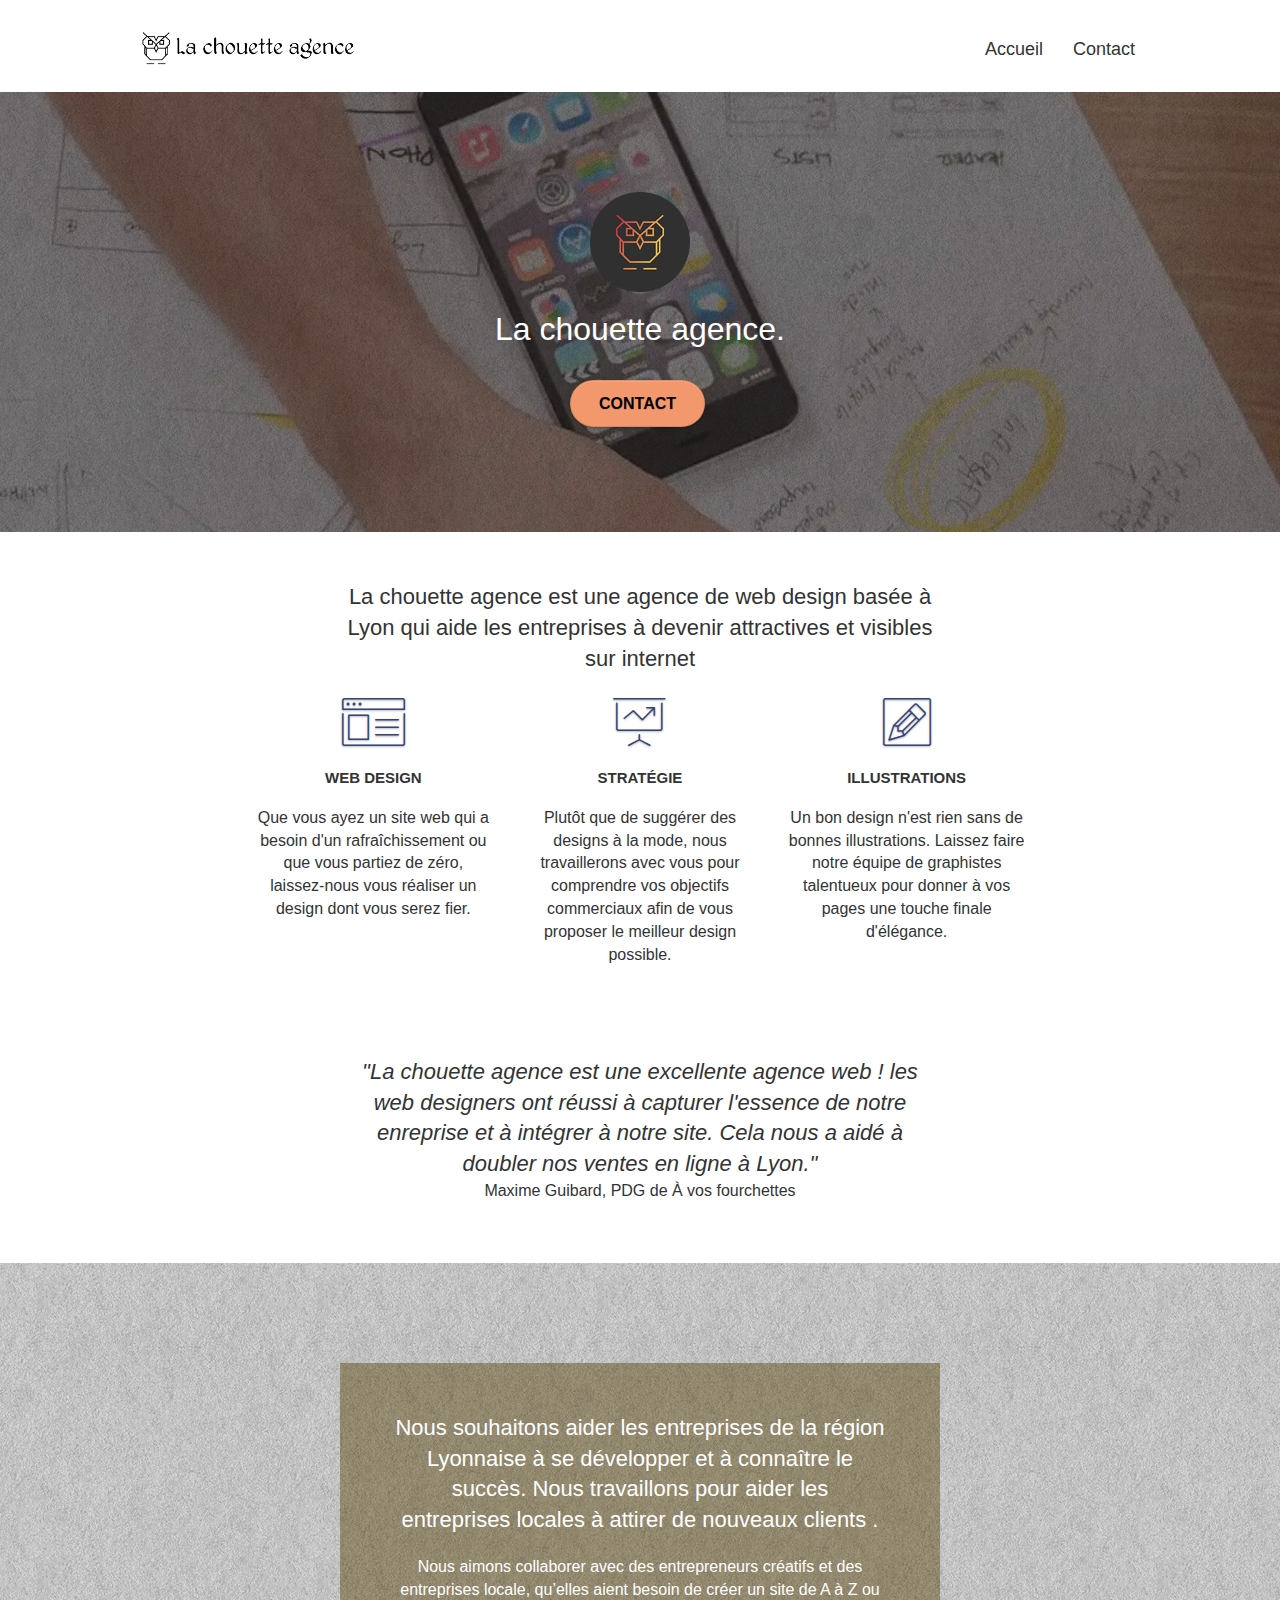
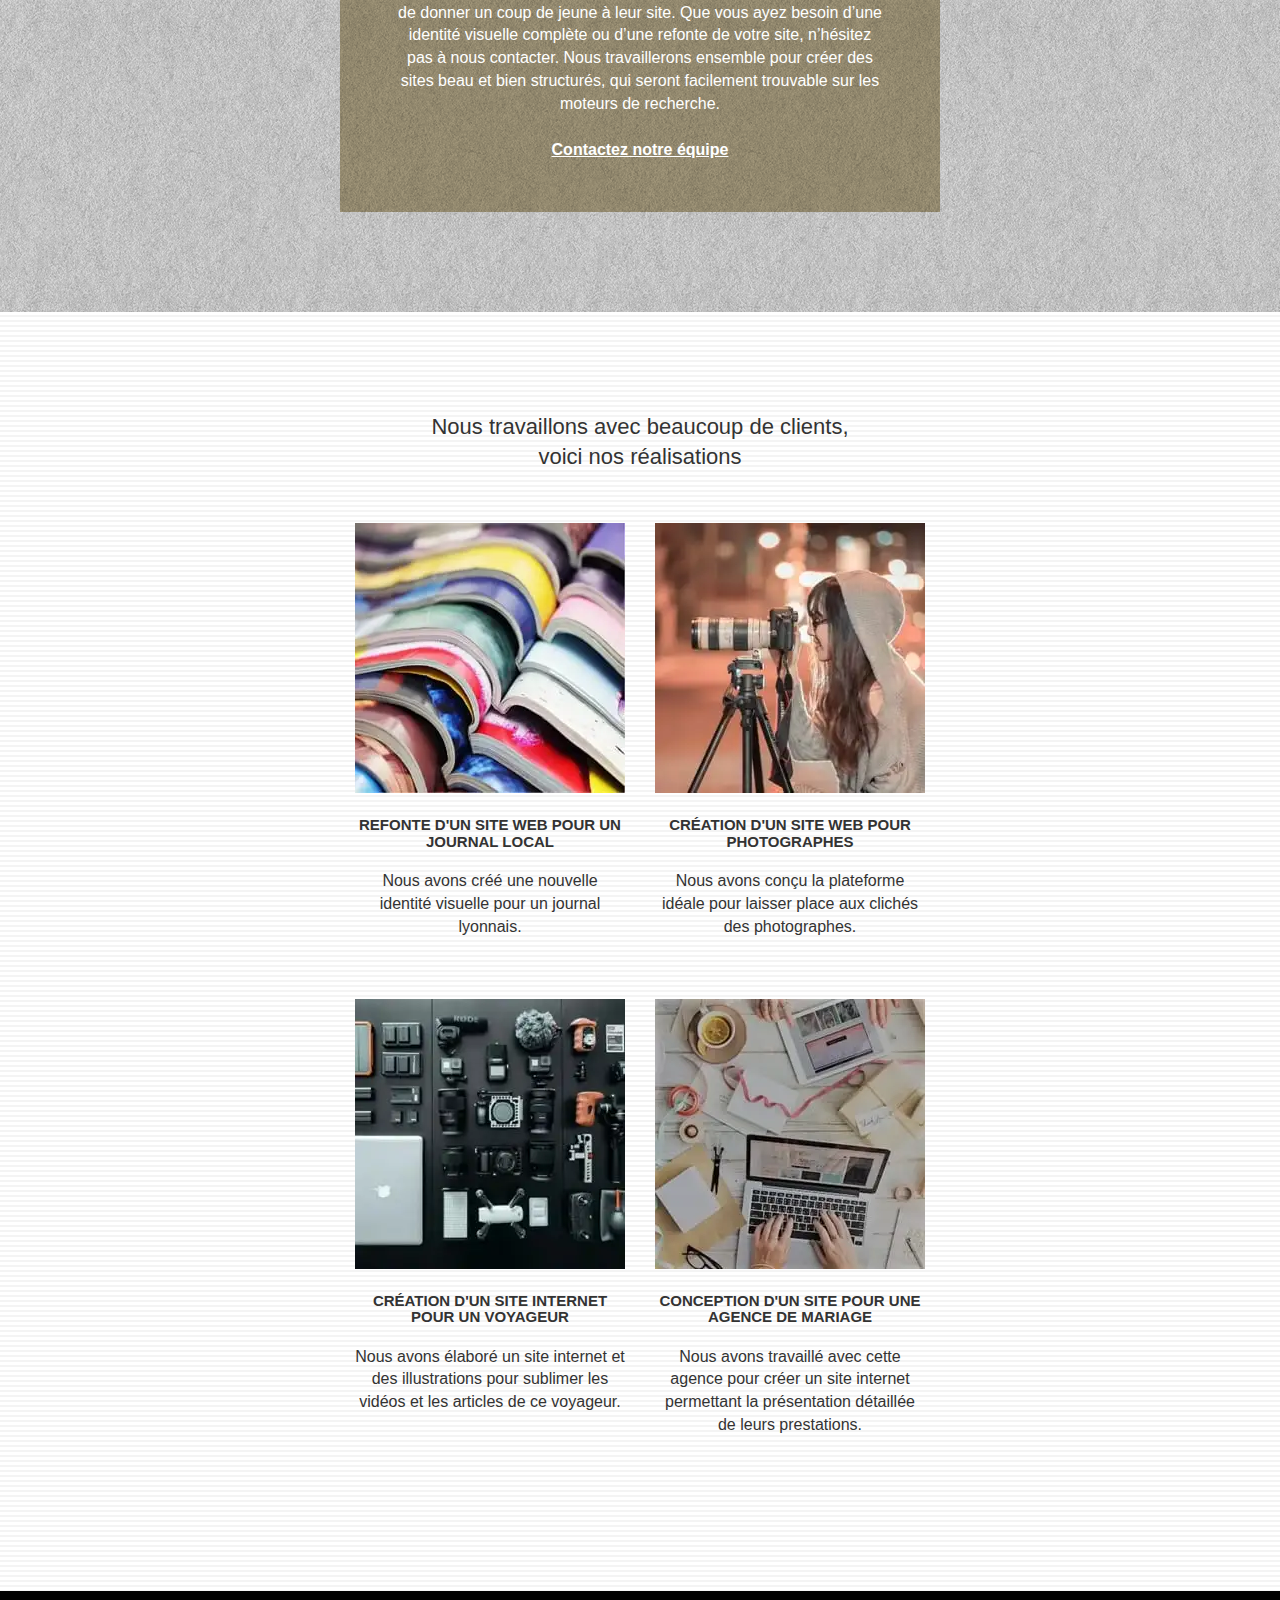
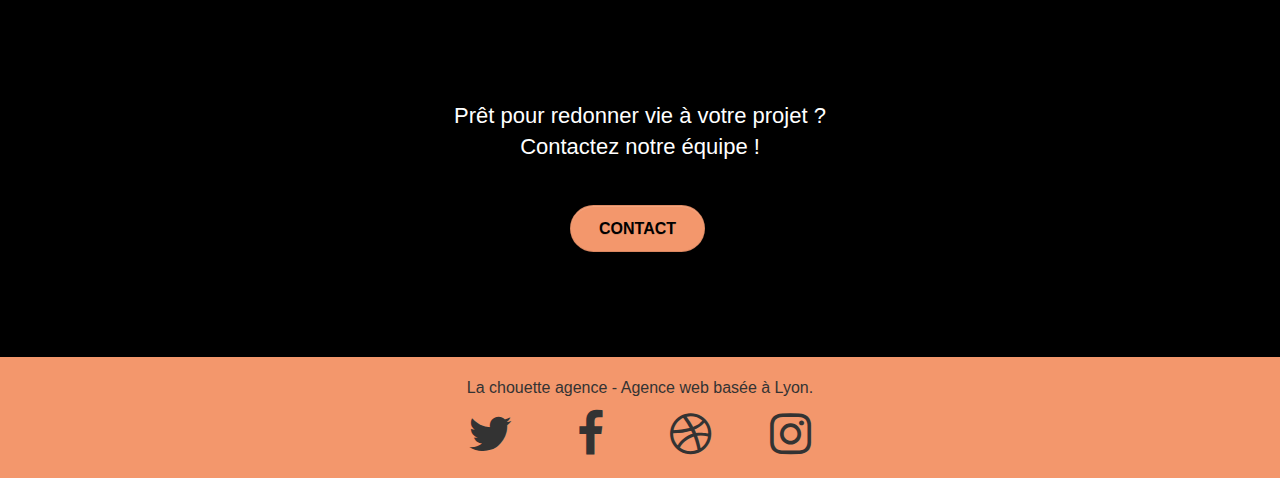
<file: index.html>
<!DOCTYPE html>
<html lang="fr">
	<head>
		<meta charset="utf-8" />

		<title>La chouette agence</title>

		<meta name="keywords" content="Entreprise webdesign Lyon" />

		<meta name="description"
			content="La chouette agence est une agence de web design basée à Lyon qui aide les
			entreprises à devenir attractives et visibles sur internet" />
		<meta name="viewport"
			content="width=device-width, initial-scale=1.0, viewport-fit=cover" />

		<link rel="shortcut icon" type="image/png" href="favicon.jpg" />

		<link rel="stylesheet" type="text/css" href="./css/bootstrap-min.css" />
		<link rel="stylesheet" type="text/css" href="./css/font-awesome-min.css" />
		<link rel="stylesheet" type="text/css" href="./css/et-line-min.css" />
		<link rel="stylesheet" type="text/css" href="style-min.css" />

		<script src="./js/jquery-2.1.0-min.js"></script>
		<script src="./js/bootstrap-min.js"></script>
		<script src="./js/blocs-min.js"></script>
		<script src="./js/jquery.touchSwipe-min.js"></script>
		<body>
			<!-- Principal conteneur -->
			<div class="page-container">
				<!-- bloc-0 -->
				<header class="bloc l-bloc" id="bloc-0">
					<div class="container bloc-sm">
						<nav class="navbar row">
							<div class="navbar-header">
								<a class="navbar-brand" href="index.html"><img
										src="img/la-chouette-agence.webp" alt="logo de la chouette agence"
										width="214" height="40"
										/></a>
								<button
									id="nav-toggle"
									type="button"
									class="ui-navbar-toggle navbar-toggle"
									data-toggle="collapse"
									data-target=".navbar-1">
									<span class="sr-only">Toggle navigation</span><span class="icon-bar"></span><span
										class="icon-bar"></span><span class="icon-bar"></span>
								</button>
							</div>
							<div class="collapse navbar-collapse navbar-1 special-dropdown-nav">
								<ul class="site-navigation nav navbar-nav">
									<li>
										<a aria-label="page d'accueil'" href="index.html">Accueil</a>
									</li>
									<li>
										<a aria-label="page de contact" href="contact.html">Contact</a>
									</li>
								</ul>
							</div>
						</nav>
					</div>
				</header>
				<!-- bloc-0 END -->

				<!-- bloc-1-presentation -->
				<section
					class="bloc
					bgc-black
					bg-banniere
					bloc-bg-texture
					texture-paper
					b-parallax" id="bloc-1-hero">
					<div class="container bloc-lg">
						<div class="row tight-width-whitespace">
							<div class="col-sm-12">
								<img
									src="img/logo.webp"
									class="center-block image-resize-mode"
									width="100"
									height="100"
									alt="logo de la chouette agence"
									/>
								<h1 class="text-center hero-bloc-text tc-white">
									La chouette agence.
								</h1>
								<div class="text-center">
									<a role="button"
										href="contact.html"
										aria-label="page de contact"
										class="btn btn-lg btn-clean btn-rd
										cta-hero
										btn-atomic-tangerine" id="cta-hero">Contact</a>
								</div>
							</div>
						</div>
					</div>
				</section>
				<!-- bloc-1-presentation END -->

				<!-- bloc-2-services -->
				<section id="bloc-2-services">
					<div class="container bloc-md">
						<div class="row">
							<div class="col-sm-12 text-center replacepng">
								<h2>
									La chouette agence est une agence de web design basée à Lyon qui aide les
									entreprises à devenir attractives et visibles sur internet
								</h2>
							</div>
						</div>
						<div class="row voffset-lg med-width-whitespace">
							<div class="col-sm-4">
								<div class="text-center">
									<span
										class="et-icon-browser
										sm-shadow
										icon-dark-slate-blue
										icons
										icon-lg"></span>
								</div>
								<h3 class="mg-md text-center">Web design</h3>
								<p class="text-center">
									Que vous ayez un site web qui a besoin d'un rafraîchissement ou
									que vous partiez de zéro, laissez-nous vous réaliser un design
									dont vous serez fier.
								</p>
							</div>
							<div class="col-sm-4">
								<div class="text-center">
									<span
										class="et-icon-presentation
										sm-shadow
										icon-dark-slate-blue
										icons
										icon-lg"></span>
								</div>
								<h3 class="mg-md text-center">Stratégie</h3>
								<p class="text-center">
									Plutôt que de suggérer des designs à la mode, nous travaillerons
									avec vous pour comprendre vos objectifs commerciaux afin de vous
									proposer le meilleur design possible.<br />
								</p>
							</div>
							<div class="col-sm-4">
								<div class="text-center">
									<span
										class="et-icon-edit
										sm-shadow
										icon-dark-slate-blue
										icons
										icon-lg"></span>
								</div>
								<h3 class="mg-md text-center">Illustrations</h3>
								<p class="text-center">
									Un bon design n'est rien sans de bonnes illustrations. Laissez
									faire notre équipe de graphistes talentueux pour donner à vos
									pages une touche finale d'élégance.
								</p>
							</div>
						</div>
						<div class="row voffset-lg voffset">
							<div class="col-xs-12 col-md-8 text-center replacepng">
								<h2>
									<em>"La chouette agence est une excellente agence web ! les web
										designers ont réussi à capturer l'essence de notre enreprise
										et à intégrer à notre site. Cela nous a aidé à doubler nos
										ventes en ligne à Lyon."</em>
								</h2>
								<p>Maxime Guibard, PDG de À vos fourchettes</p>
							</div>
						</div>
					</div>
				</section>
				<!-- bloc-2-services END -->

				<!-- bloc-3-what-i-do -->
				<section
					class="bloc
					bg-presentation
					bloc-bg-texture
					texture-paper
					b-parallax" id="bloc-3-what-i-do">
					<div class="bloc-lg">
						<div class="row tight-width-whitespace black-background">
							<div class="col-sm-12">
								<h2 class="mg-md text-center tc-white">
									Nous souhaitons aider les entreprises de la région Lyonnaise à
									se développer et à connaître le succès. Nous travaillons pour
									aider les entreprises locales à attirer de nouveaux clients .<br />
								</h2>
								<p class="text-center white">
									Nous aimons collaborer avec des entrepreneurs créatifs et des
									entreprises locale, qu’elles aient besoin de créer un site de A
									à Z ou de donner un coup de jeune à leur site. Que vous ayez
									besoin d’une identité visuelle complète ou d’une refonte de
									votre site, n’hésitez pas à nous contacter. Nous travaillerons
									ensemble pour créer des sites beau et bien structurés, qui
									seront facilement trouvable sur les moteurs de recherche.
									<br /><br /><a class="ltc-white bold-link" aria-label="formulaire de
										contact" href="contact.html">Contactez
										notre équipe</a><br />
								</p>
							</div>
						</div>
					</div>
				</section>
				<!-- bloc-3-what-i-do END -->

				<!-- bloc-4-portfolio -->
				<section
					class="bg-lines-h2-bg"
					id="bloc-4-portfolio">
					<div class="container bloc-lg">
						<div class="row">
							<div class="col-sm-12 text-center replacepng">
								<h2>
									Nous travaillons avec beaucoup de clients,<br />voici nos
									réalisations
								</h2>
							</div>
						</div>
						<div class="row tight-width-whitespace portfolio-row">
							<div class="col-sm-6">
								<a
									aria-label="photo zoomée"
									href="#"
									data-lightbox="img/journal_local.webp"
									data-gallery-id="gallery-1"
									data-caption="Refonte d'un site web pour un journal local"
									data-frame="snapshot-lb">
									<picture>
										<source media="(max-width:768px)" srcset="img/journal_local.webp" />
										<source media="(min-width:768px)"
											srcset="img/journal_local_small.webp" />
										<img
											src="img/journal_local_small.webp"
											alt="des livres colorés ouverts et empilés"
											class="img-responsive portfolio-thumb focusable"
											/>
									</picture>
								</a>
								<h3 class="mg-md text-center">
									Refonte d'un site web pour un journal local
								</h3>
								<p class="text-center">
									Nous avons créé une nouvelle identité visuelle pour un journal
									lyonnais.
								</p>
							</div>
							<div class="col-sm-6">
								<a
									aria-label="photo zoomée"
									href="#"
									data-lightbox="img/photographes.webp"
									data-gallery-id="gallery-1"
									data-caption="Création d'un site web pour photographes"
									data-frame="snapshot-lb">
									<picture>
										<source media="(max-width:768px)" srcset="img/photographes.webp" />
										<source media="(min-width:768px)" srcset="img/photographes_small.webp"
											/>
										<img
											src="img/photographes_small.webp"
											alt="une photographe prend une photo de nuit"
											class="img-responsive portfolio-thumb"
											/> </picture></a>
								<h3 class="mg-md text-center">
									Création d'un site web pour photographes
								</h3>
								<p class="text-center">
									Nous avons conçu la plateforme idéale pour laisser place aux
									clichés des photographes.
								</p>
							</div>
						</div>
						<div class="row tight-width-whitespace portfolio-row">
							<div class="col-sm-6">
								<a
									aria-label="photo zoomée"
									href="#"
									data-lightbox="img/voyageur.webp"
									data-gallery-id="gallery-1"
									data-caption="Création d'un site internet pour un voyageur"
									data-frame="snapshot-lb">
									<picture>
										<source media="(max-width:768px)" srcset="img/voyageur.webp" />
										<source media="(min-width:768px)" srcset="img/voyageur_small.webp" />
										<img
											src="img/voyageur_small.webp"
											alt="materiel technologique, ordinateur, appareil photo"
											class="img-responsive portfolio-thumb"
											/>
									</picture>
								</a>
								<h3 class="mg-md text-center">
									Création d'un site internet pour un voyageur
								</h3>
								<p class="text-center">
									Nous avons élaboré un site internet et des illustrations pour
									sublimer les vidéos et les articles de ce voyageur.
								</p>
							</div>
							<div class="col-sm-6">
								<a
									aria-label="photo zoomée"
									href="#"
									data-lightbox="img/agence_de_mariage.webp"
									data-gallery-id="gallery-1"
									data-caption="Conception d'un site pour une agence de mariage"
									data-frame="snapshot-lb">
									<picture>
										<source media="(max-width:768px)" srcset="img/agence_de_mariage.webp"
											/>
										<source media="(min-width:768px)"
											srcset="img/agence_de_mariage_small.webp" />
										<img
											src="img/agence_de_mariage_small.webp"
											alt="préparation des noces sur ordinateur portable"
											class="img-responsive portfolio-thumb"
											/> </picture></a>
								<h3 class="mg-md text-center">
									Conception d'un site pour une agence de mariage
								</h3>
								<p class="text-center">
									Nous avons travaillé avec cette agence pour créer un site
									internet permettant la présentation détaillée de leurs
									prestations.
								</p>
							</div>
						</div>
					</div>
				</section>
				<!-- bloc-4-portfolio END -->

				<!-- bloc-5-cta -->
				<section
					class="bloc
					bgc-black
					bg-banniere
					bloc-bg-texture
					texture-paper
					b-parallax" id="bloc-5-cta">
					<div class="container bloc-lg">
						<div class="row">
							<h2 class="mg-md text-center tc-white selectionnable">
								Prêt pour redonner vie à votre projet ?<br />Contactez notre
								équipe !
							</h2>
							<div class="col-sm-12 text-center">
								<a role="button"
									aria-label="page de contact"
									href="contact.html"
									class="btn btn-atomic-tangerine btn-clean btn-rd btn-lg
									cta-hero">Contact</a>
							</div>
						</div>
					</div>
				</section>
				<!-- bloc-5-cta END -->
				<!-- ScrollToTop Button -->
				<a class="bloc-button btn btn-d scrollToTop"
					onclick="scrollToTarget('1')"><span
						class="fa fa-chevron-up"></span></a>
				<!-- ScrollToTop Button END-->

				<!-- Footer - bloc-8 -->
				<footer class="bgc-atomic-tangerine" id="bloc-8">
					<div class="container bloc-sm">
						<div class="row">
							<div class="col-sm-12">
								<p class="text-center">
									La chouette agence - Agence web basée à Lyon.<br />
								</p>
								<div class="row row-no-gutters social">
									<div class="col-sm-3">
										<div class="text-center">
											<a
												aria-label="la chouette agence sur twitter"
												class="social"
												href="https://twitter.com/home"><span class="fa fa-twitter icon-lg"></span>
											</a>
										</div>
									</div>
									<div class="col-sm-3">
										<div class="text-center">
											<a
												aria-label="la chouette agence sur facebook"
												class="social"
												href="https://www.facebook.com"><span class="fa fa-facebook
													icon-lg"></span>
											</a>
										</div>
									</div>
									<div class="col-sm-3">
										<div class="text-center">
											<a
												aria-label="la chouette agence sur dribbble"
												class="social"
												href="https://dribbble.com"><span class="fa fa-dribbble icon-lg"></span>
											</a>
										</div>
									</div>
									<div class="col-sm-3">
										<div class="text-center">
											<a
												aria-label="la chouette agence sur instagram"
												class="social"
												href="https://www.instagram.com">
												<span class="fa fa-instagram icon-lg"></span>
											</a>
										</div>
									</div>
								</div>
							</div>
						</div>
					</div>
				</footer>
				<!-- Footer - bloc-8 END -->
			</div>
			<!-- Principal conteneur END -->
		</body>
	</html>
</file>
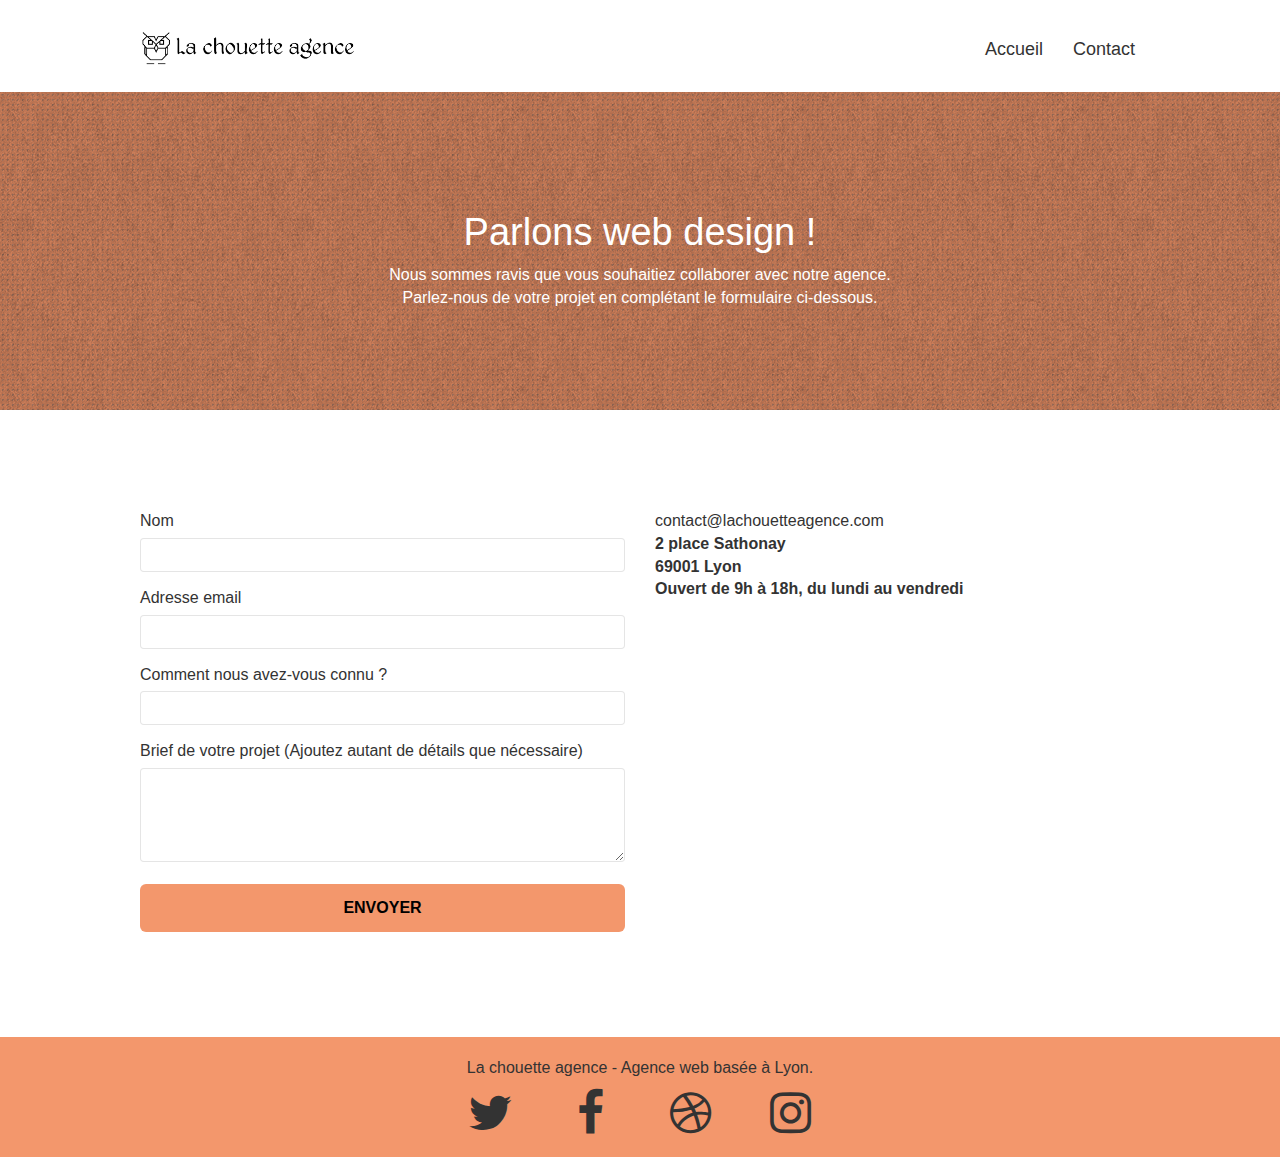
<file: contact.html>
<!doctype html>
<html lang="fr">
	<head>
		<meta charset="utf-8">
		<title>La chouette agence - Page de contact</title>
		<meta name="keywords" content="Entreprise webdesign Lyon">
		<meta name="description" content="La chouette agence est une agence de web 
			design basée à Lyon qui aide les entreprises à devenir attractives et visibles sur
			internet">
		<meta name="viewport" content="width=device-width, initial-scale=1.0,
			viewport-fit=cover">
		<link rel="shortcut icon" type="image/png" href="favicon.jpg">

		<link rel="stylesheet" type="text/css" href="./css/bootstrap-min.css">
		<link rel="stylesheet" type="text/css" href="./css/font-awesome-min.css">
		<link rel="stylesheet" type="text/css" href="style-min.css">

		<script src="./js/jquery-2.1.0-min.js"></script>
		<script src="./js/bootstrap-min.js"></script>
		<script src="/js/blocs-min.js"></script>
		<script src="./js/jquery.touchSwipe-min.js"></script>
		<script src="./js/jqBootstrapValidation-min.js"></script>
		<script src="./js/formHandler-min.js"></script>
	</head>
	<body>
		<!-- Principal conteneur -->
		<div class="page-container">

			<!-- bloc-0 -->
			<header class="bloc" id="bloc-0">
				<div class="container bloc-sm">
					<nav class="navbar row">
						<div class="navbar-header">
							<a class="navbar-brand" href="index.html"><img
									src="img/la-chouette-agence.webp" alt="logo de la chouette agence"
									width="214" height="40" /></a>
							<button id="nav-toggle" type="button" class="ui-navbar-toggle
								navbar-toggle" data-toggle="collapse" data-target=".navbar-1">
								<span class="sr-only">Toggle navigation</span><span class="icon-bar"></span><span
									class="icon-bar"></span><span class="icon-bar"></span>
							</button>
						</div>
						<div class="collapse navbar-collapse navbar-1 special-dropdown-nav">
							<ul class="site-navigation nav navbar-nav">
								<li>
									<a aria-label="page d'accueil'" href="index.html">Accueil</a>
								</li>
								<li>
									<a aria-label="page de contact" href="contact.html">Contact</a>
								</li>
							</ul>
						</div>
					</nav>
				</div>
			</header>
			<!-- bloc-0 END -->

			<!-- bloc-6 -->
			<section class="bloc1 bg-dots-bg bgc-atomic-tangerine bloc-bg-texture
				texture-paper" id="bloc-6">
				<div class="container bloc-lg">
					<div class="row">
						<div class="col-sm-12">
							<h1 class="text-center hero-bloc-text white">
								Parlons web design !
							</h1>
							<p class="text-center mg-lg tight-width-whitespace white">
								Nous sommes ravis que vous souhaitiez collaborer avec notre agence.<br>
								Parlez-nous de votre projet en complétant le formulaire ci-dessous.
							</p>
						</div>
					</div>
				</div>
			</section>
			<!-- bloc-6 END -->

			<!-- bloc-7 -->
			<section class="bloc bgc-white l-bloc" id="bloc-7">
				<div class="container bloc-lg">
					<div class="row">
						<div class="col-sm-6">
							<form id="form_1" success-msg="Votre message a été envoyé."
								fail-msg="Désolé, il semble que le serveur mail ne réponde pas.
								Excusez-nous pour la gêne occasionnée !">
								<div class="form-group">
									<label for="name">
										Nom
									</label>
									<input id="name" class="form-control" required />
								</div>
								<div class="form-group">
									<label for="email">
										Adresse email
									</label>
									<input id="email" class="form-control" type="email" required />
								</div>
								<div class="form-group">
									<label for="input_504">
										Comment nous avez-vous connu ?
									</label>
									<input class="form-control" type="text" required id="input_504" />
								</div>
								<div class="form-group">
									<label for="message">
										Brief de votre projet (Ajoutez autant de détails que nécessaire)<br>
									</label><textarea id="message" class="form-control" rows="4" cols="50"
										required></textarea>
								</div>
								<button role="button" class="bloc-button btn btn-lg btn-block cta-hero
									btn-atomic-tangerine" type="submit">
									Envoyer
								</button>
							</form>
						</div>
						<div class="col-sm-6">
							<address>
								<p>
									<strong><a href="mailto:contact@lachouetteagence.com">contact@lachouetteagence.com</a><br>2
										place Sathonay<br>69001 Lyon<br>Ouvert de 9h à 18h, du lundi au
										vendredi</strong><br>
								</p>
							</address>
						</div>
					</div>
				</div>
			</section>
			<!-- bloc-7 END -->

			<!-- ScrollToTop Button -->
			<a class="bloc-button btn btn-d scrollToTop" onclick="scrollToTarget('1')"><span
					class="fa fa-chevron-up"></span></a>
			<!-- ScrollToTop Button END-->


			<!-- Footer - bloc-8 -->
			<footer class="bloc bgc-atomic-tangerine d-bloc" id="bloc-8">
				<div class="container bloc-sm">
					<div class="row">
						<div class="col-sm-12">
							<p class="text-center">
								La chouette agence - Agence web basée à Lyon.<br>
							</p>
							<div class="row row-no-gutters social">
								<div class="col-sm-3">
									<div class="text-center">
										<a
											aria-label="la chouette agence sur twitter"
											class="social"
											href="https://twitter.com/home"><span class="fa fa-twitter icon-lg"></span></a>
									</div>
								</div>
								<div class="col-sm-3">
									<div class="text-center">
										<a
											aria-label="la chouette agence sur facebook"
											class="social"
											href="https://www.facebook.com"><span class="fa fa-facebook icon-lg"></span></a>
									</div>
								</div>
								<div class="col-sm-3">
									<div class="text-center">
										<a
											aria-label="la chouette agence sur dribbble"
											class="social"
											href="https://dribbble.com"><span class="fa fa-dribbble icon-lg"></span></a>
									</div>
								</div>
								<div class="col-sm-3">
									<div class="text-center">
										<a
											aria-label="la chouette agence sur instagram"
											class="social"
											href="https://www.instagram.com">
											<span class="fa fa-instagram icon-lg"></span>
										</a>
									</div>
								</div>
							</div>
						</div>
					</div>
				</div>
			</footer>
			<!-- Footer - bloc-8 END -->

		</div>
		<!-- Principal conteneur END -->


	</body>
</html>
</file>
<file: css/et-line-min.css>
@font-face{font-family:et-line;src:url("../fonts/et-line.eot");src:url("../fonts/et-line.eot?#iefix") format("embedded-opentype"), url("../fonts/et-line.woff") format("woff"), url("../fonts/et-line.ttf") format("truetype"), url("../fonts/et-line.svg#et-line") format("svg");font-weight:400;font-style:normal}.et-icon-browser,.et-icon-edit,.et-icon-presentation{font-family:et-line;font-style:normal;font-weight:400;font-variant:normal;text-transform:none;line-height:1;-webkit-font-smoothing:antialiased;-moz-osx-font-smoothing:grayscale;display:inline-block}.et-icon-browser:before{content:"\e00c"}.et-icon-presentation:before{content:"\e00e"}.et-icon-edit:before{content:"\e01c"}
</file>
<file: style-min.css>
body{margin:0;padding:0;background:#FFF;overflow-x:hidden;-webkit-font-smoothing:antialiased;-moz-osx-font-smoothing:grayscale}a,button{transition:all 0.3s ease-in-out;outline:none!important}a:hover{text-decoration:none;cursor:pointer}.bloc{width:100%;clear:both;background:50% 50% no-repeat;padding:0 50px;-webkit-background-size:cover;-moz-background-size:cover;-o-background-size:cover;background-size:cover;position:relative}.bloc1{width:100%;padding:0 50px;-webkit-background-size:cover;-moz-background-size:cover;-o-background-size:cover;background-size:cover;position:relative}.bloc .container{padding-left:0;padding-right:0}.bloc-lg{padding:100px 50px}.bloc-md{padding:50px}.bloc-sm{padding:20px 50px}.bloc-bg-texture::before{content:"";background-size:2px 2px;position:absolute;top:0;bottom:0;left:0;right:0}.texture-paper::before{background:url("img/texture-paper.png");background-size:280px 280px}.b-parallax{background-attachment:fixed}.d-bloc{color:rgba(255, 255, 255, .7)}.d-bloc .navbar a,.d-bloc .navbar-brand,.d-bloc a .icon-lg,.d-bloc h1 a,.d-bloc h2 a,.d-bloc h3 a,.d-bloc p a{color:#333}.d-bloc .navbar a:hover,.d-bloc .navbar-brand:hover,.d-bloc a:hover .icon-lg,.d-bloc h1 a:hover,.d-bloc h2 a:hover,.d-bloc h3 a:hover,.d-bloc p a:hover{color:rgba(255, 255, 255, 1)}a:hover .icon-lg{color:rgba(255, 255, 255, 1)}a:focus .icon-lg{color:rgba(255, 255, 255, 1)}.d-bloc .panel button:hover,.l-bloc button:hover{color:rgba(0, 0, 0, .7)}.l-bloc .navbar a,.l-bloc .navbar-brand,.l-bloc a .icon-lg,.l-bloc h1 a,.l-bloc h2 a,.l-bloc h3 a,.l-bloc p a{color:rgba(0, 0, 0, .6)}.l-bloc .navbar a:hover,.l-bloc .navbar-brand:hover,.l-bloc a:hover .icon-lg,.l-bloc h1 a:hover,.l-bloc h2 a:hover,.l-bloc h3 a:hover,.l-bloc p a:hover{color:rgba(0, 0, 0, 1)}.l-bloc .navbar-toggle .icon-bar{color:rgba(0, 0, 0, .6)}.voffset{margin-top:30px}.voffset-lg{margin-top:80px}.row-no-gutters{margin-right:0;margin-left:0}.row.row-no-gutters > [class^="col-"],.row.row-no-gutters > [class*=" col-"]{padding-right:0;padding-left:0}#bloc-1-hero h1{font-size:32px}.navbar{margin-bottom:0;z-index:1}.navbar-brand{height:auto;padding:3px 15px;font-size:25px;font-weight:normal;font-weight:600;line-height:44px}.navbar-brand:focus{border:rgb(0, 0, 0) 1px dashed}.navbar-brand img{max-height:200px;margin:0 5px 0 0;display:inline}.navbar .nav{padding-top:2px;margin-right:-16px;float:right;z-index:1}.nav > li{float:left;margin-top:4px;font-size:18px}.nav > li a:hover{background:transparent}.nav > li a:focus{border:dashed 1px black;background:transparent}.navbar-toggle{margin:10px 10px 0 0;border:0}.navbar-toggle:hover{background:transparent!important}.navbar-toggle .icon-bar{background-color:rgba(0, 0, 0, .5);width:26px}.nav-invert .navbar .nav{float:left}.nav-invert .navbar-brand,.nav-invert .navbar-header{float:right;position:relative;z-index:2}@media (min-width: 768px){.site-navigation{position:absolute;top:50%;right:20px;transform:translate(0, -50%);-webkit-transform:translateY(-50%)}.nav > li .dropdown-menu a,.nav > li .dropdown-menu a:hover{color:#484848}.nav-invert .site-navigation{left:0;right:0}}.nav > li > .dropdown a{background:none!important;display:block;padding:14px 15px}.dropdown-menu .dropdown-menu{top:-8px;left:100%}.dropdown-menu .dropmenu-flow-right{top:100%;left:0;margin-left:-1px;border-top-left-radius:0;border-top-right-radius:0}.dropdown-menu .dropdown span{border:4px solid black;border-top-color:transparent;border-right-color:transparent;border-bottom-color:transparent;margin:6px -5px 0 0!important;float:right}.mg-md{margin-top:10px;margin-bottom:20px}.mg-lg{margin-top:10px;margin-bottom:40px}.btn{margin:0 5px 5px 0}.btn-d,.btn-d:hover{color:#FFF;background:rgba(0, 0, 0, .3)}btn-d:focus{background:red}button{outline:none!important}.btn-rd{border-radius:40px}.btn-clean{border:1px solid rgba(0, 0, 0, .08);border-bottom-color:rgba(0, 0, 0, .1);text-shadow:0 1px 0 rgba(0, 0, 1, .1);box-shadow:0 1px 3px rgba(0, 0, 1, .25), inset 0 1px 0 0 rgba(255, 255, 255, .15)}.icon-lg{font-size:48px!important}.sm-shadow{text-shadow:0 1px 2px rgba(0, 0, 0, .3)}.form-control{border-color:rgba(0, 0, 0, .1);box-shadow:none}.scrollToTop{width:40px;height:40px;position:fixed;bottom:20px;right:20px;opacity:0;z-index:500;transition:all 0.3s ease-in-out}.scrollToTop span{margin-top:6px}.showScrollTop{font-size:14px;opacity:1}a[data-lightbox]{position:relative;display:block;text-align:center}a[data-lightbox]:hover::before{content:"+";font-family:"HelveticaNeue-Light", "Helvetica Neue Light", "Helvetica Neue", Helvetica, Arial, sans-serif;font-size:32px;width:50px;height:50px;margin-left:-25px;border-radius:50%;background:rgba(0, 0, 0, .6);color:#FFF;font-weight:100;z-index:1;position:absolute;top:50%;transform:translateY(-50%);-webkit-transform:translateY(-50%)}a[data-lightbox]:hover img{opacity:0.6;-webkit-animation-fill-mode:none;animation-fill-mode:none}a[data-lightbox]:focus img{border:dashed 2px black}#lightbox-modal{display:flex;align-items:center}#lightbox-modal .modal-dialog{width:90%;max-width:900px;margin:0 auto}#lightbox-modal .modal-dialog img{max-height:90vh;margin:0 auto}.lightbox-caption{padding:20px;color:#FFF;background:rgba(0, 0, 0, .5);position:absolute;left:15px;right:15px;bottom:5px}.close-lightbox{color:#FFF;font-size:30px;position:absolute;top:20px;right:20px;z-index:20;background:rgba(0, 0, 0, .5);border:none;line-height:30px;padding:0 9px 5px;opacity:0.3}.close-lightbox:hover,.next-lightbox:hover,.prev-lightbox:hover{opacity:1.0;color:#FFF}.next-lightbox,.prev-lightbox{font-size:20px;color:rgba(255, 255, 255, .9);background:rgba(0, 0, 0, .5);transition:all 0.2s ease-in-out;position:absolute;top:45%;z-index:1;opacity:0.4}.next-lightbox{padding:6px 8px 1px 13px;right:25px}.prev-lightbox{padding:6px 13px 1px 10px;left:25px}.snapshot-lb .modal-body{padding-bottom:45px}.snapshot-lb .lightbox-caption{padding:0;color:rgba(0, 0, 0, .5);background:none}.btn,a,h1,h2,h3,label,p{font-family:"helvetica", Arial, sans-serif;font-weight:400;color:#333!important}label{font-size:16px}.container{max-width:1000px}.hero-bloc-text{font-size:38px}p{font-size:16px}.tight-width-whitespace{max-width:600px;margin:auto}.h1{font-size:20px;font-family:"Open Sans", sans-serif}.cta-hero{margin-top:22px;color:#FFFFFF!important;text-transform:uppercase;padding:12px 28px;font-size:16px;font-weight:700}.social{max-width:400px;margin:auto}h2{font-size:22px;line-height:1.4em}h3{font-size:15px;text-transform:uppercase;font-weight:700;color:#333333!important}.med-width-whitespace{max-width:800px;margin:auto;box-shadow:0 0 0 #000000}h1{color:#333333!important}.icons{margin-bottom:14px;margin-top:24px}.white{color:#FFFFFF!important}.portfolio-thumb{margin-bottom:24px}.portfolio-thumb:focus{border:black 2px dashed}.portfolio-row{margin-bottom:44px;margin-top:50px}.black-background{background-color:rgba(165, 147, 99, 0.7);padding:40px}.bold-link{font-weight:900;text-decoration:underline!important}.bgc-black{background-color:#000000}.bgc-atomic-tangerine{background-color:#F3976C}.tc-white{color:#FFF!important}.btn-atomic-tangerine{background:#F3976C;color:#000!important}.btn-atomic-tangerine:hover{background:#c27956!important;color:#FFFFFF!important}.btn-atomic-tangerine:focus{border:rgb(255, 255, 255) 2px dashed;background:#c27956!important;color:#FFFFFF!important}.ltc-white{color:#FFFFFF!important}.ltc-white:hover{color:#cccccc!important}.ltc-white:focus{border:dashed 2px rgb(255, 255, 255)}.icon-dark-slate-blue{color:#364577!important;border-color:#364577!important}.bg-dots-bg{background-image:radial-gradient(#7676766d 1px, #ffffff00 1px);background-size:5px 5px}.bg-lines-h2-bg{background-image:repeating-linear-gradient(0deg, #f4f4f4, #f4f4f4 2px, transparent 2px, transparent);background-size:5px 5px}.bg-banniere{background-image:url("img/la-chouette-agence-banniere.webp")}@media (max-width: 768px){.bg-banniere{background-image:url("img/la-chouette-agence-banniere-s.webp")}}.bg-presentation{background-image:url("img/image-de-presentation.webp")}@media (max-width: 768px){.bg-presentation{background-image:url("img/image-de-presentation-s.webp")}}@media (max-width: 1024px){.bloc{padding-left:20px;padding-right:20px}}@media (max-width: 992px) and (min-width: 768px){.navbar .nav{max-width:80%}}@media only screen and (min-width: 768px) and (max-width: 1024px) and (orientation: landscape){.b-parallax{background-attachment:fixed}}@media only screen and (min-width: 1024px) and (max-width: 1366px) and (-webkit-min-device-pixel-ratio: 1.5){.b-parallax{background-attachment:fixed}}@media (max-width: 991px){.container{width:100%}.b-parallax{background-attachment:fixed}.page-container{overflow-x:hidden;position:relative}.bloc-group,.bloc-group .bloc{display:block;width:100%}.bloc-fill-screen .fill-bloc-top-edge{padding:0 20px}}@media (max-width: 767px){.page-container{overflow-x:hidden;position:relative}h1,h2,h3,p{padding-left:10px!important;padding-right:10px!important}.b-parallax{background-attachment:scroll}.navbar .nav{padding-top:0;border-top:1px solid rgba(0, 0, 0, .2);float:none!important}.navbar.row{margin-left:0;margin-right:0}.site-navigation{position:inherit;transform:none;-webkit-transform:none;-ms-transform:none}.nav > li{margin-top:0;border-bottom:1px solid rgba(0, 0, 0, .1);background:rgba(0, 0, 0, .05);text-align:left;padding-left:15px;width:100%}.nav > li:hover{background:rgba(0, 0, 0, .08)}.hero{padding:50px 0}.navbar-collapse{padding:0;overflow-x:hidden;-webkit-box-shadow:none;box-shadow:none}.navbar-brand img{max-height:40px;width:auto}.nav-invert .navbar-header{float:none;width:100%}.nav-invert .navbar-toggle{float:left;margin-left:10px}.bloc{padding-left:0;padding-right:0}.bloc-lg{padding:40px 0}.bloc-md,.bloc-sm{padding-left:0;padding-right:0}.bloc-fill-screen .fill-bloc-top-edge{padding-left:0;padding-right:0}.voffset{margin-top:5px}.voffset-lg{margin-top:30px}form{padding:5px}.close-lightbox{display:inline-block}}@media (max-width: 400px){.bloc{padding-left:0;padding-right:0}}.replacepng{width:100%}.replacepng h2{margin:0 auto;max-width:600px}.selectionnable{position:relative}
</file>
